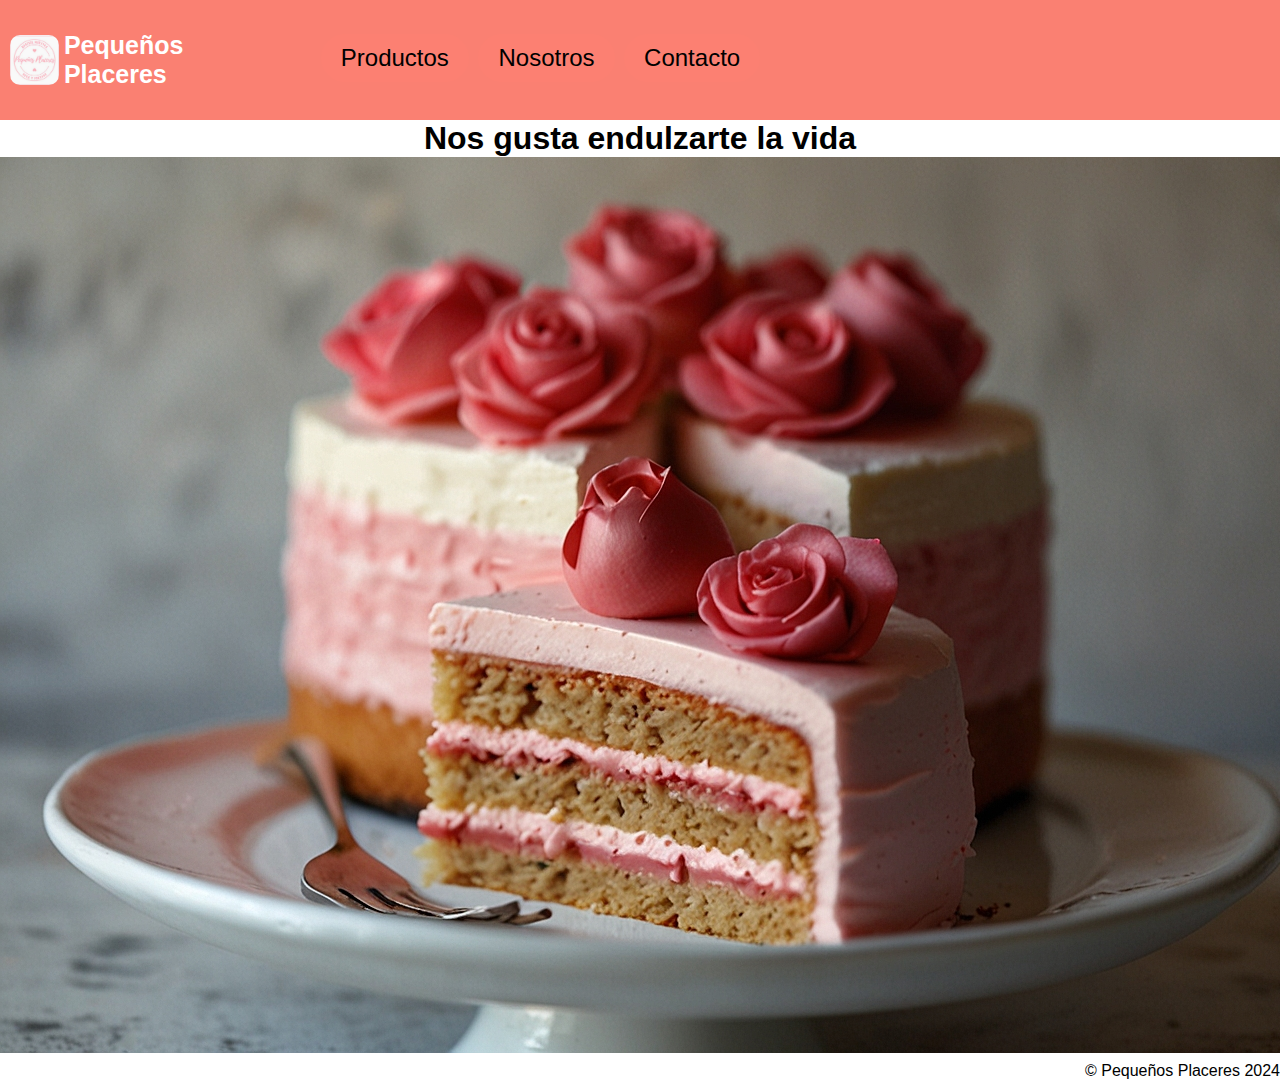
<file: index.html>
<!DOCTYPE html>
<html lang="es">
<head>
    <title>Pequeños Placeres</title>
    <link rel="stylesheet" href="style1.css">
    <link rel="icon" type="Imagenes/Logos.Peques.placeres.png">
</head>
<body>
    <header>
        <div class="logo">
        <img class="img-logo" src="Imagenes/Logos.Peques.placeres.png">
        <h2>Pequeños Placeres</h2>
        </div>
    <nav class="secciones">
        <div class="section">
        <a href="#productos">Productos</a>
    </div>
    <div class="section"><a href="#nosotros">Nosotros</a>
    </div>
    <div class="section"><a href="contacto.html">Contacto</a>
    </div>
</nav>
</header> 
<div class="espacio">
    <section id="img6">
        <h1>Nos gusta endulzarte la vida</h1>
        <img src="Imagenes/Torta.rosa.jpg" alt="Torta rosa">
</div>
    <p class="copy">&copy; Pequeños Placeres 2024</p>
</div>
 </footer>
</body>
</html>
</file>
<file: style1.css>
*{ 
    margin: 0; 
    padding: 0;
    box-sizing: border-box; 
    font-family: sans-serif;
}

header{
    display: flex;
    height: 120px;
    background: salmon;
    align-items: center;
}

@media (max-width: 800px) {
    .logo {
        width: 100%;
        justify-content: center;
    align-items: center;
    flex-direction: column;
    margin-bottom: 20px;
    }

    .logo img {
        width: 50px;
    height: 50px;
    margin-top: 0;
    margin-bottom: 0;
    margin: 0;
    }

    .logo h2 {
        text-align: center;
        margin: 10px 0;
    }

    header{  
        flex-direction: column;
        height: 330px;
    }

    nav{
        flex-direction: column;
        padding: 10px 0;
    }

    .planes-container {
        flex-direction: column;
    }

    .espacio{
        margin-top: 50px; 
    }

    .planes {
        width: 100%; 
        margin: 20px auto;
    }
    .secciones a {
        font-size: 1em; 
        padding: 8px 16px;
    }

    .secciones{
        display: flex;
    justify-content: center;
    padding: 0 20px;
    }

    .secciones .section {
        margin-bottom: 10px;
        margin: 0;
    }

    #img6 {
        padding-top: 50px; 
        margin-bottom: 20px;
    }

     #nosotros, #productos, #contactos {
        padding-top: 20px; 
        margin-top: 20px; 
    }
    .hero-img img {
        max-width: 100%;
        height: auto;
        border-radius: 10px;
        margin-top: 20px;
    }

    .nosotros img {
        max-width: 100%; 
        margin: 10px 0; 
    }
    .formulario label,
    .formulario input,
    .formulario textarea {
        width: 100%; 
        padding: 10px; 
        margin-bottom: 15px; 
    }

    .formulario select {
        width: 100%; 
        padding: 10px; 
        margin-bottom: 15px; 
    }

    .formulario input[type="submit"] {
        width: 100%; 
        padding: 15px; 
        margin-top: 15px; 
    }


    
}

@media (min-width: 801px) {
    .secciones a {
        margin-right: 12vh; /* Margen derecho para la vista de PC */
    }
}

.logo{
    display: flex;
    width: 50px;
    height: 50px;
    border-radius: 20%;
    align-items: center;
}
.logo img{
    width: 100%;
    height: 100%;
    margin-left: 10px;
    border-radius: 10px;
    margin-top: 10px;
    margin-bottom: 10px;
}
.logo h2{
    color: white;
    text-align: start;
    margin: 0.5vh;
    font-size: 25px;
    
}

.secciones{
    display: flex;
    padding-left: 20%;
    padding-right: 10px;
    margin-left: 10px;
    margin-bottom: 5px;
    text-align: center;
    align-items: center;
}

.secciones a{
    display: flex;
    justify-content: space-between;
    align-items: center;
    text-decoration: none;
    color: black;
    font-size: 1.5em; 
    padding: 10px 20px;
    margin: 0.3rem;
}

.section :first-child{
background-color: rgb(252, 128, 114);
border-radius: 30px;
}

.secciones a:hover{
    color: white;
}

#hero h1{
    text-align: center;
    margin-top: 60px;
    margin-bottom: 600px;
    border-radius: 60px;
    margin-left: 30px;
    margin-right: 30px;
}

h1, h2, h3{
    text-align: center;
}

#hero {
    text-align: center; 
    background-color: #ff7676af;
    margin-top: 30px;
    margin-bottom: 30px;
    border-radius: 30px;
    padding: 30px;
    margin-left: 30px;
    margin-right: 30px; 
}

.hero-img img {
    max-width: 100%;
    height: auto;
    border-radius: 10px;
    margin-top: 20px;
}

button, input[type="submit"]{
    font-size: 1.25em;
    font-weight: bold;
    padding: 10px 20px;
    border-radius: 15px;
    color: black ;
    background-color: rgba(250, 138, 125, 0.986);
}

button:hover, input[type="submit"]:hover{
    background-color: rgba(252, 96, 79, 0.815);
    color: #FFF;
    }

    .productos h2{
        padding-top: 30px;
        font-size: 30em;
    }
    .productos h3, p, ul{
    text-align: center;
    margin-top: 5px;
} 

.productos-container {
    display: flex; 
    justify-content: center; 
    gap: 20px; 
}
.productos {
    background-color: white;
    border-radius: 10px;
    width: 50%; 
    padding: 10px; 
    padding-left: 20px;
    text-align: left; 
    font-size: 20px; 
    margin: 20px auto 30px;
    margin-left: 20px;
    margin-right: 20px; 
}

.productos ul {
    list-style-type: none;
    padding-left: 0; 
}

.nosotros {
    display: flex;
    justify-content: center; 
    flex-wrap: wrap; 
    margin-top: 30px;
    margin-bottom: 20px;
    padding-right: 10px;
    padding-left: 10px;
}

.nosotros h2{
    font-size: 2em;
}

.nosotros img {
    width: 500px; 
    height: auto; 
    border-radius: 10px;
    margin: 10px; 
}

#nosotros p{
    display: flex;
    font-size: 25px;
    background-color: #D9D9D9;
    padding: 20px; 
    margin: 0 auto; 
    max-width: 800px; 
    border-radius: 10px; 
}

#contacto h2{
    font-size: 2em;
    margin-top: 30px;
}

input[type="submit"] {
    font-size: 1.4em;
    padding: 12px 20px;
}

#contacto {
    text-align: center; 
    padding: 0 20px; 
}

footer {
    background: white;
    text-align: center; 
    padding: 20px;
}

.icons {
    display: inline-block; 
    vertical-align: middle; 
    margin-right: 20px; 
}

.icons img {
    width: 30px;
    height: auto;
}

footer a {
    text-decoration: none;
    color: white;
    font-size: 18px;
    margin-right: 20px; 
}

header, footer {
    width: 100%;
    padding: 20px 0;
    text-align: center;
    background-color: salmon;
}

footer ul {
    list-style-type: none;
}

footer a:hover {
    text-decoration: underline; 
}

.copy{
    text-align: end;
}
</file>
